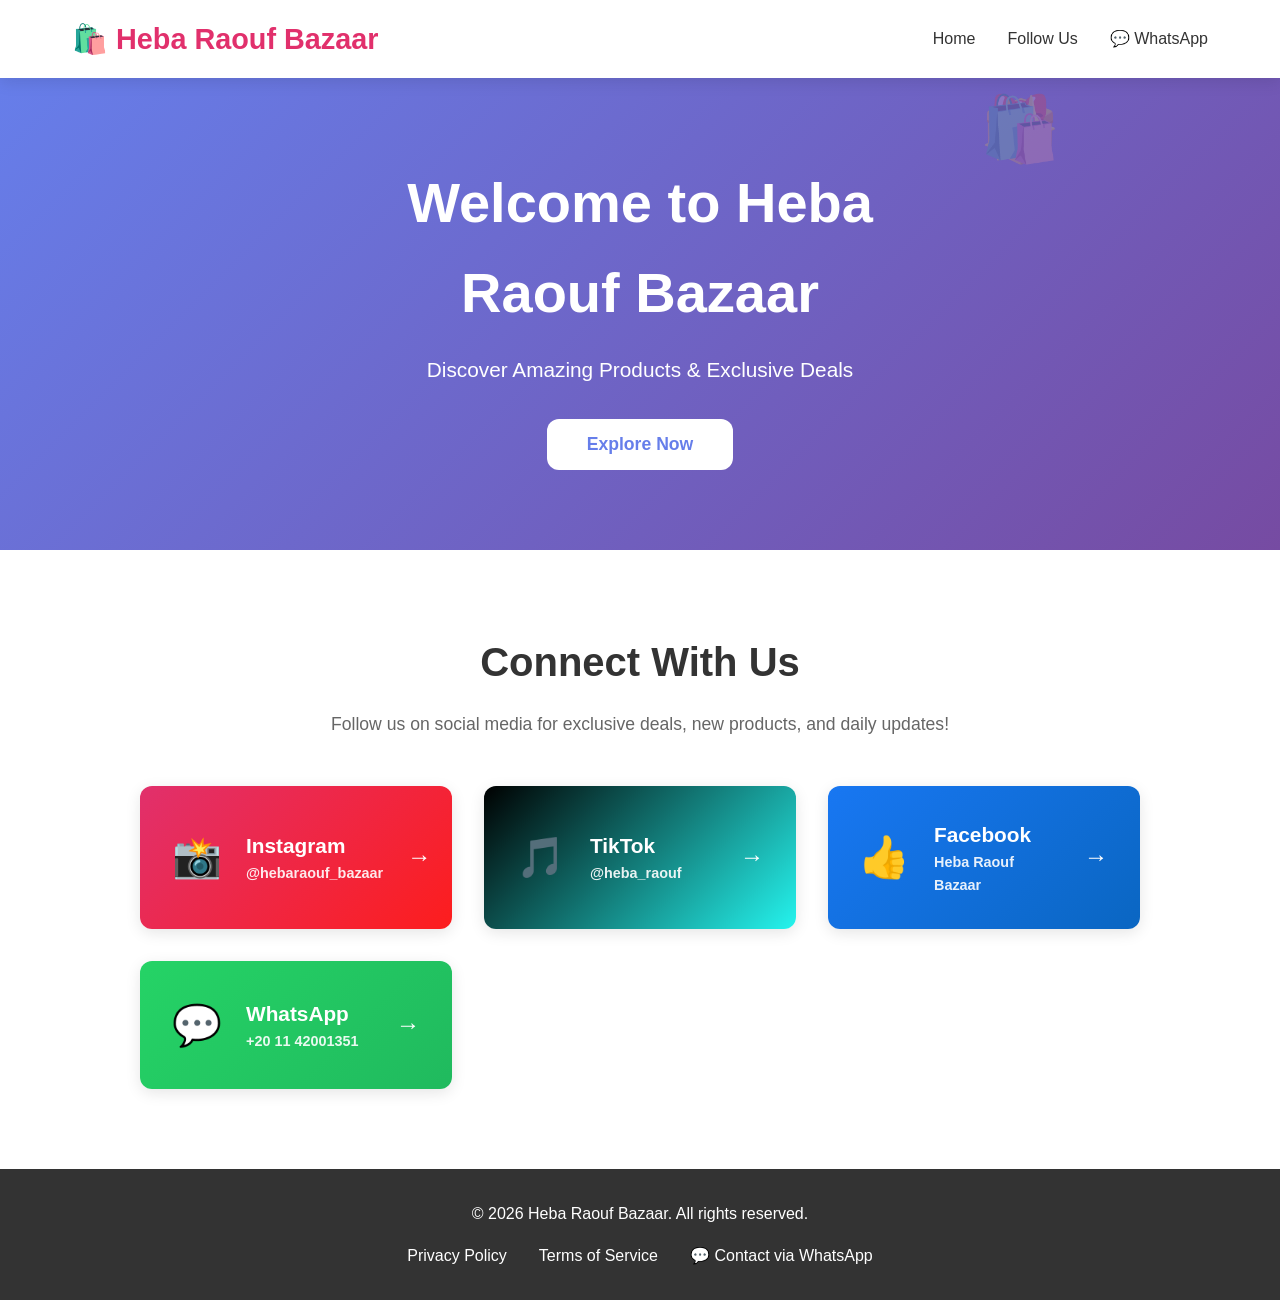
<file: index.html>
<!DOCTYPE html>
<html lang="en">
<head>
    <meta charset="UTF-8">
    <meta name="viewport" content="width=device-width, initial-scale=1.0">
    <title>Heba Raouf Bazaar - Online Store</title>
    <link rel="stylesheet" href="styles.css">
</head>
<body>
    <header class="header">
        <div class="navbar">
            <div class="logo">🛍️ Heba Raouf Bazaar</div>
            <div class="nav-links">
                <a href="#home">Home</a>
                <a href="#social">Follow Us</a>
                <a href="https://wa.me/201142001351" target="_blank" rel="noopener noreferrer">💬 WhatsApp</a>
            </div>
        </div>
    </header>

    <main>
        <!-- Hero Section -->
        <section id="home" class="hero">
            <div class="hero-content">
                <h1 class="hero-title">Welcome to Heba Raouf Bazaar</h1>
                <p class="hero-subtitle">Discover Amazing Products & Exclusive Deals</p>
                <button class="cta-button vibrate-button" onclick="document.getElementById('social').scrollIntoView({behavior: 'smooth'})">Explore Now</button>
            </div>
            <div class="hero-animation">
                <div class="floating-box">🎁</div>
                <div class="floating-box" style="animation-delay: 1s;">✨</div>
                <div class="floating-box" style="animation-delay: 2s;">🛍️</div>
            </div>
        </section>

        <!-- Social Media Section -->
        <section id="social" class="social-section">
            <h2>Connect With Us</h2>
            <p>Follow us on social media for exclusive deals, new products, and daily updates!</p>
            
            <div class="social-buttons">
                <a class="social-btn instagram" href="https://www.instagram.com/hebaraouf_bazaar?igsh=cHRnaGoxejh5Ynk4" target="_blank" rel="noopener noreferrer">
                    <span class="social-icon">📸</span>
                    <span class="social-text">
                        <span class="social-title">Instagram</span>
                        <span class="social-handle">@hebaraouf_bazaar</span>
                    </span>
                    <span class="social-arrow">→</span>
                </a>

                <a class="social-btn tiktok" href="https://www.tiktok.com/@heba_raouf?_r=1&_t=ZS-95cmjKMnfJy" target="_blank" rel="noopener noreferrer">
                    <span class="social-icon">🎵</span>
                    <span class="social-text">
                        <span class="social-title">TikTok</span>
                        <span class="social-handle">@heba_raouf</span>
                    </span>
                    <span class="social-arrow">→</span>
                </a>

                <a class="social-btn facebook" href="https://www.facebook.com/share/g/18UgsxFWvU/?mibextid=wwXIfr" target="_blank" rel="noopener noreferrer">
                    <span class="social-icon">👍</span>
                    <span class="social-text">
                        <span class="social-title">Facebook</span>
                        <span class="social-handle">Heba Raouf Bazaar</span>
                    </span>
                    <span class="social-arrow">→</span>
                </a>

                <a class="social-btn whatsapp" href="https://wa.me/201142001351" target="_blank" rel="noopener noreferrer">
                    <span class="social-icon">💬</span>
                    <span class="social-text">
                        <span class="social-title">WhatsApp</span>
                        <span class="social-handle">+20 11 42001351</span>
                    </span>
                    <span class="social-arrow">→</span>
                </a>
            </div>
        </section>
    </main>

    <footer class="footer">
        <p>&copy; 2026 Heba Raouf Bazaar. All rights reserved.</p>
        <div class="footer-links">
            <a href="#">Privacy Policy</a>
            <a href="#">Terms of Service</a>
            <a href="https://wa.me/201142001351" target="_blank" rel="noopener noreferrer">💬 Contact via WhatsApp</a>
        </div>
    </footer>

    <script src="script.js"></script>
</body>
</html>
</file>
<file: styles.css>
:root {
    --primary-color: #E1306C;
    --secondary-color: #000000;
    --accent-color: #1877F2;
    --light-bg: #f7f7f7;
    --white: #ffffff;
    --dark: #333333;
    --border-radius: 12px;
    --shadow: 0 4px 15px rgba(0, 0, 0, 0.1);
}

* {
    margin: 0;
    padding: 0;
    box-sizing: border-box;
}

body {
    font-family: 'Segoe UI', Tahoma, Geneva, Verdana, sans-serif;
    background: var(--light-bg);
    color: var(--dark);
    line-height: 1.6;
}

/* Header & Navigation */
.header {
    background: var(--white);
    box-shadow: var(--shadow);
    position: sticky;
    top: 0;
    z-index: 100;
}

.navbar {
    max-width: 1200px;
    margin: 0 auto;
    padding: 1rem 2rem;
    display: flex;
    justify-content: space-between;
    align-items: center;
}

.logo {
    font-size: 1.8rem;
    font-weight: bold;
    color: var(--primary-color);
}

.nav-links {
    display: flex;
    gap: 2rem;
}

.nav-links a {
    text-decoration: none;
    color: var(--dark);
    font-weight: 500;
    transition: color 0.3s ease;
}

.nav-links a:hover {
    color: var(--primary-color);
}

/* Hero Section */
.hero {
    background: linear-gradient(135deg, #667eea 0%, #764ba2 100%);
    color: var(--white);
    padding: 80px 2rem;
    text-align: center;
    position: relative;
    overflow: hidden;
}

.hero-content {
    max-width: 600px;
    margin: 0 auto;
    position: relative;
    z-index: 2;
}

.hero-title {
    font-size: 3.5rem;
    margin-bottom: 1rem;
    animation: slideInDown 0.8s ease;
}

.hero-subtitle {
    font-size: 1.3rem;
    margin-bottom: 2rem;
    opacity: 0.9;
    animation: slideInUp 0.8s ease 0.2s both;
}

.cta-button {
    padding: 15px 40px;
    font-size: 1.1rem;
    background: var(--white);
    color: #667eea;
    border: none;
    border-radius: var(--border-radius);
    cursor: pointer;
    font-weight: bold;
    transition: transform 0.3s ease, box-shadow 0.3s ease;
    animation: slideInUp 0.8s ease 0.4s both;
}

.cta-button:hover {
    transform: translateY(-3px);
    box-shadow: 0 8px 25px rgba(0, 0, 0, 0.2);
}

/* Vibrate Button Animation */
.vibrate-button {
    animation: vibrate 0.5s infinite !important;
}

@keyframes vibrate {
    0% {
        transform: translateX(0px);
    }
    25% {
        transform: translateX(-5px);
    }
    50% {
        transform: translateX(5px);
    }
    75% {
        transform: translateX(-5px);
    }
    100% {
        transform: translateX(0px);
    }
}

.hero-animation {
    position: absolute;
    top: 0;
    right: 0;
    width: 300px;
    height: 300px;
    opacity: 0.2;
}

.floating-box {
    position: absolute;
    font-size: 4rem;
    animation: float 3s ease-in-out infinite;
}

@keyframes float {
    0%, 100% {
        transform: translateY(0px);
    }
    50% {
        transform: translateY(-20px);
    }
}

/* Social Section */
.social-section {
    padding: 80px 2rem;
    text-align: center;
    background: var(--white);
}

.social-section h2 {
    font-size: 2.5rem;
    margin-bottom: 1rem;
    color: var(--dark);
}

.social-section > p {
    font-size: 1.1rem;
    color: #666;
    margin-bottom: 3rem;
}

.social-buttons {
    display: grid;
    grid-template-columns: repeat(auto-fit, minmax(300px, 1fr));
    gap: 2rem;
    max-width: 1000px;
    margin: 0 auto;
}

.social-btn {
    display: flex;
    align-items: center;
    gap: 1.5rem;
    padding: 2rem;
    border-radius: var(--border-radius);
    text-decoration: none;
    color: var(--white);
    font-weight: bold;
    transition: all 0.3s ease;
    position: relative;
    overflow: hidden;
    box-shadow: var(--shadow);
}

.social-btn::before {
    content: '';
    position: absolute;
    top: 0;
    left: -100%;
    width: 100%;
    height: 100%;
    background: rgba(255, 255, 255, 0.1);
    transition: left 0.3s ease;
    z-index: 1;
}

.social-btn:hover::before {
    left: 100%;
}

.social-btn:hover {
    transform: translateY(-5px);
    box-shadow: 0 8px 25px rgba(0, 0, 0, 0.2);
}

.social-icon {
    font-size: 2.5rem;
    z-index: 2;
}

.social-text {
    text-align: left;
    z-index: 2;
}

.social-title {
    display: block;
    font-size: 1.3rem;
}

.social-handle {
    display: block;
    font-size: 0.9rem;
    opacity: 0.9;
}

.social-arrow {
    margin-left: auto;
    font-size: 1.5rem;
    z-index: 2;
}

.instagram {
    background: linear-gradient(135deg, #E1306C 0%, #fd1d1d 100%);
}

.tiktok {
    background: linear-gradient(135deg, #000000 0%, #25f4ee 100%);
}

.facebook {
    background: linear-gradient(135deg, #1877F2 0%, #0a66c2 100%);
}

.whatsapp {
    background: linear-gradient(135deg, #25D366 0%, #20BA5E 100%);
}

/* Footer */
.footer {
    background: var(--dark);
    color: var(--white);
    text-align: center;
    padding: 2rem;
}

.footer-links {
    display: flex;
    justify-content: center;
    gap: 2rem;
    margin-top: 1rem;
    flex-wrap: wrap;
}

.footer-links a {
    color: var(--white);
    text-decoration: none;
    transition: color 0.3s ease;
}

.footer-links a:hover {
    color: var(--primary-color);
}

/* Animations */
@keyframes slideInDown {
    from {
        opacity: 0;
        transform: translateY(-30px);
    }
    to {
        opacity: 1;
        transform: translateY(0);
    }
}

@keyframes slideInUp {
    from {
        opacity: 0;
        transform: translateY(30px);
    }
    to {
        opacity: 1;
        transform: translateY(0);
    }
}

/* Responsive Design */
@media (max-width: 768px) {
    .hero-title {
        font-size: 2.5rem;
    }

    .hero-subtitle {
        font-size: 1.1rem;
    }

    .nav-links {
        gap: 1rem;
        font-size: 0.9rem;
    }

    .social-buttons {
        grid-template-columns: 1fr;
    }

    .footer-links {
        flex-direction: column;
        gap: 0.5rem;
    }
}
</file>
